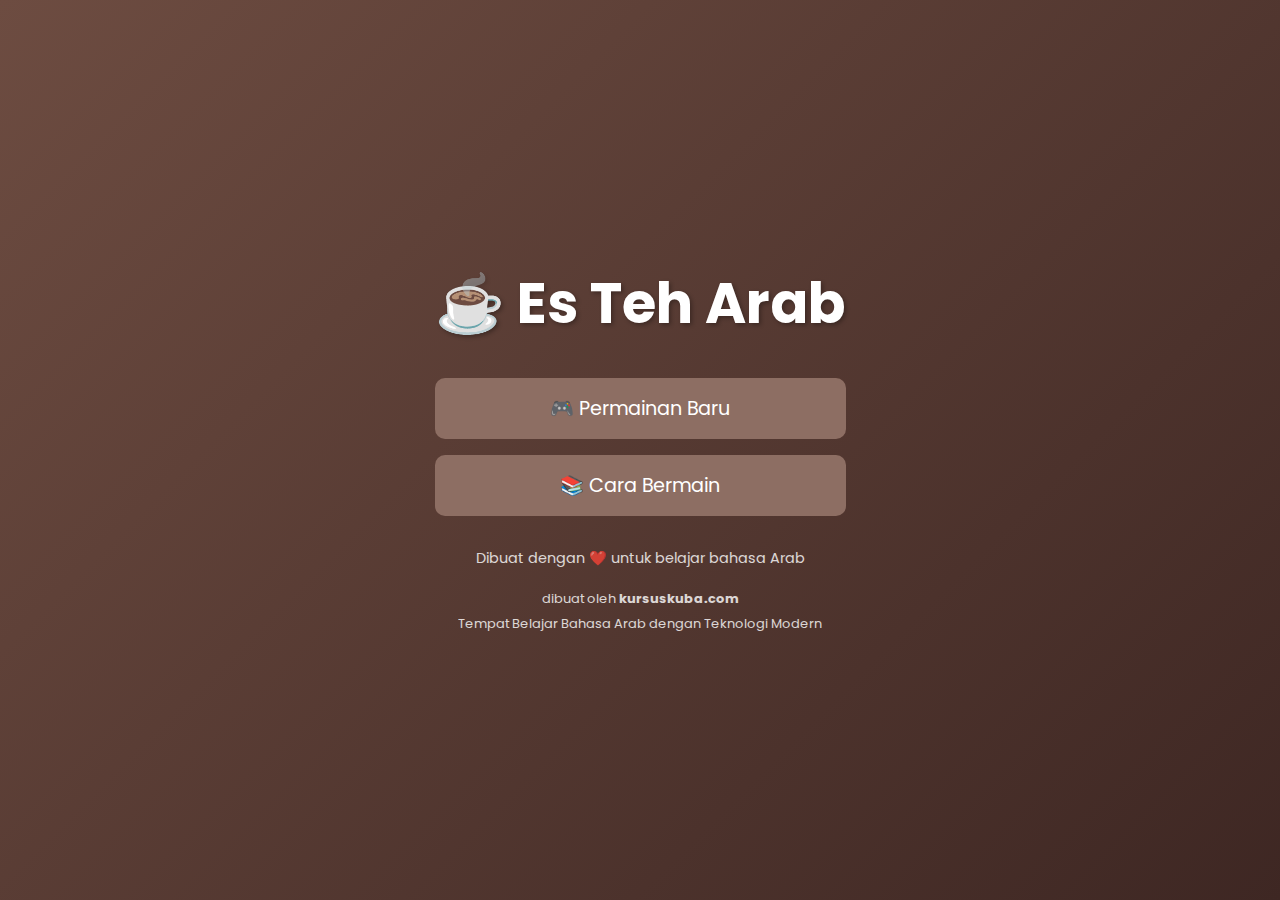
<file: index.html>
<!DOCTYPE html>
<html lang="id">
<head>
    <meta charset="UTF-8">
    <meta name="viewport" content="width=device-width, initial-scale=1.0">
    <title>Es Teh Arab</title>
    <link rel="stylesheet" href="https://fonts.googleapis.com/css2?family=Poppins:wght@400;500;600&display=swap">
    <link rel="stylesheet" href="styles.css">
</head>
<body class="menu-page">
    <div class="menu-container">
        <h1 class="game-title">☕ Es Teh Arab</h1>
        <div class="menu-buttons">
            <a href="game.html" class="menu-button">🎮 Permainan Baru</a>
            <a href="tutorial.html" class="menu-button">📚 Cara Bermain</a>
        </div>
        <div class="credits">
            <p>Dibuat dengan ❤️ untuk belajar bahasa Arab</p>
            <div class="watermark">
                <p>dibuat oleh <a href="https://kursuskuba.com" target="_blank" class="kursuskuba-link"><strong>kursuskuba.com</strong></a></p>
                <p>Tempat Belajar Bahasa Arab dengan Teknologi Modern</p>
            </div>
        </div>
    </div>
</body>
</html>
</file>
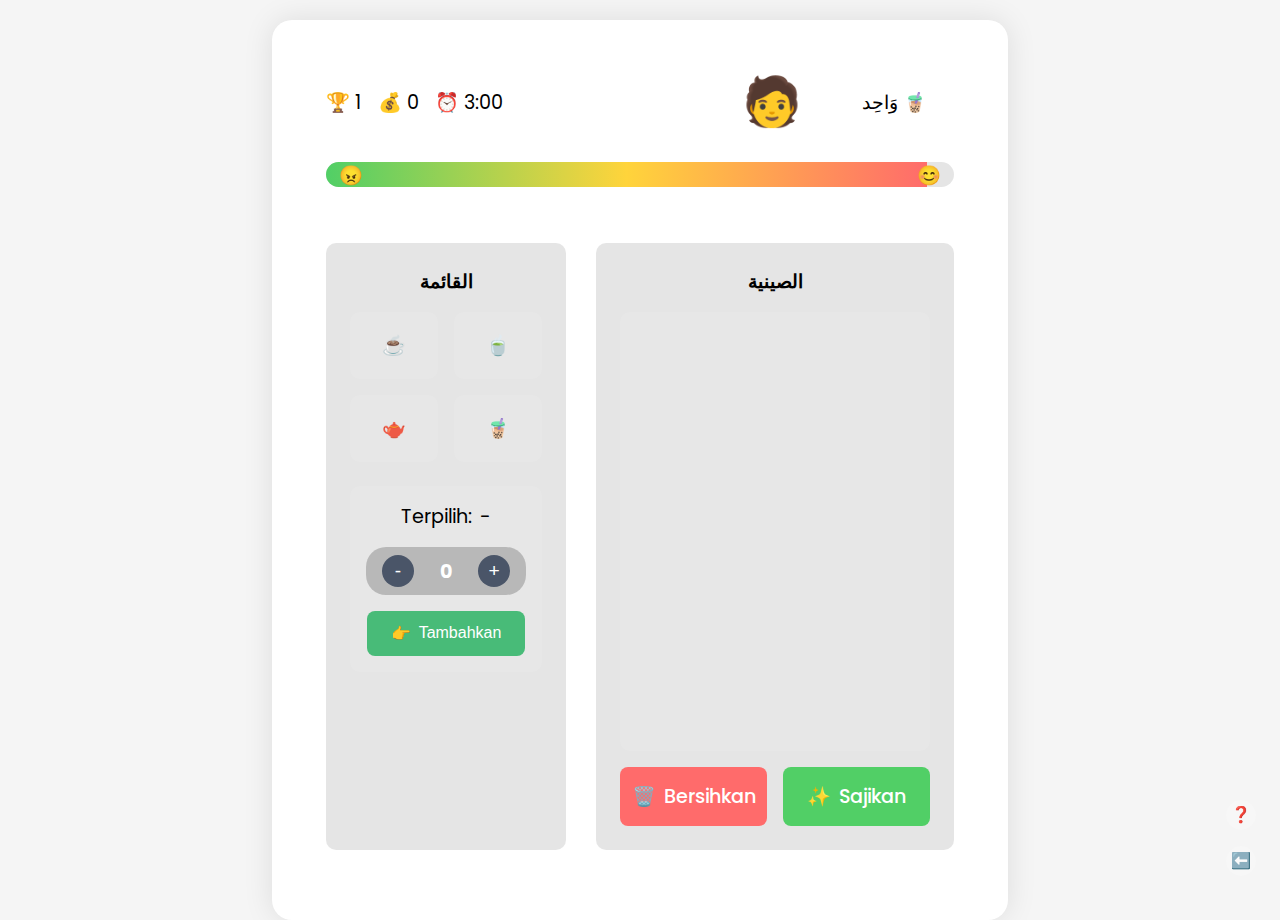
<file: game.html>
<!DOCTYPE html>
<html lang="id">
<head>
    <meta charset="UTF-8">
    <meta name="viewport" content="width=device-width, initial-scale=1.0">
    <title>Es Teh Arab - Permainan</title>
    <link href="https://fonts.googleapis.com/css2?family=Poppins:wght@400;500;600&family=Noto+Sans+Arabic:wght@400;500;600&display=swap" rel="stylesheet">
    <link rel="stylesheet" href="styles.css">
</head>
<body class="game-page">
    <div class="game-container">
        <div class="game-header">
            <div class="header-content">
                <div class="stats">
                    <div class="level">🏆 <span id="level">1</span></div>
                    <div class="fulus">💰 <span id="fulus">0</span></div>
                    <div class="game-timer">⏰ <span id="timer">3:00</span></div>
                </div>
                
                <div class="customer-info">
                    <div id="customer-emoji" class="customer-emoji"></div>
                    <div id="customer-speech" class="speech-bubble" aria-live="polite"></div>
                </div>
            </div>

            <div class="patience-container">
                <div id="timer-angry">😠</div>
                <div id="patience-bar"></div>
                <div id="timer-happy">😊</div>
            </div>
        </div>

        <div class="game-content">
            <div class="left-panel">
                <h2 class="panel-title">القائمة</h2>
                <div class="menu-grid">
                    <button class="tea-button" data-drink="☕">☕</button>
                    <button class="tea-button" data-drink="🍵">🍵</button>
                    <button class="tea-button" data-drink="🫖">🫖</button>
                    <button class="tea-button" data-drink="🧋">🧋</button>
                </div>
                <div class="quantity-panel">
                    <div class="selected-drink">
                        <span>Terpilih:</span>
                        <span class="selected-icon">-</span>
                    </div>
                    <div class="quantity-controls">
                        <button class="quantity-btn minus-btn">-</button>
                        <span class="quantity">0</span>
                        <button class="quantity-btn plus-btn">+</button>
                    </div>
                    <button class="add-btn">
                        <span>👉</span>
                        <span>Tambahkan</span>
                    </button>
                </div>
            </div>
            <div class="right-panel">
                <h2 class="panel-title">الصينية</h2>
                <div id="tray" class="tray" aria-label="Nampan pesanan"></div>
                <div class="action-container">
                    <button id="clear-tray" class="action-button clear-btn">
                        <span>🗑️</span>
                        <span>Bersihkan</span>
                    </button>
                    <button id="serve-order" class="action-button serve-btn">
                        <span>✨</span>
                        <span>Sajikan</span>
                    </button>
                </div>
            </div>
        </div>

        <div class="navigation-buttons">
            <a class="nav-circle" href="tutorial.html">❓</a>
            <a class="nav-circle" href="index.html">⬅️</a>
        </div>

        <div id="popup-emotion" class="emotion-popup" aria-hidden="true"></div>

        <script src="ui.js"></script>
        <script src="game.js"></script>
    </div>
</body>
</html>
</file>
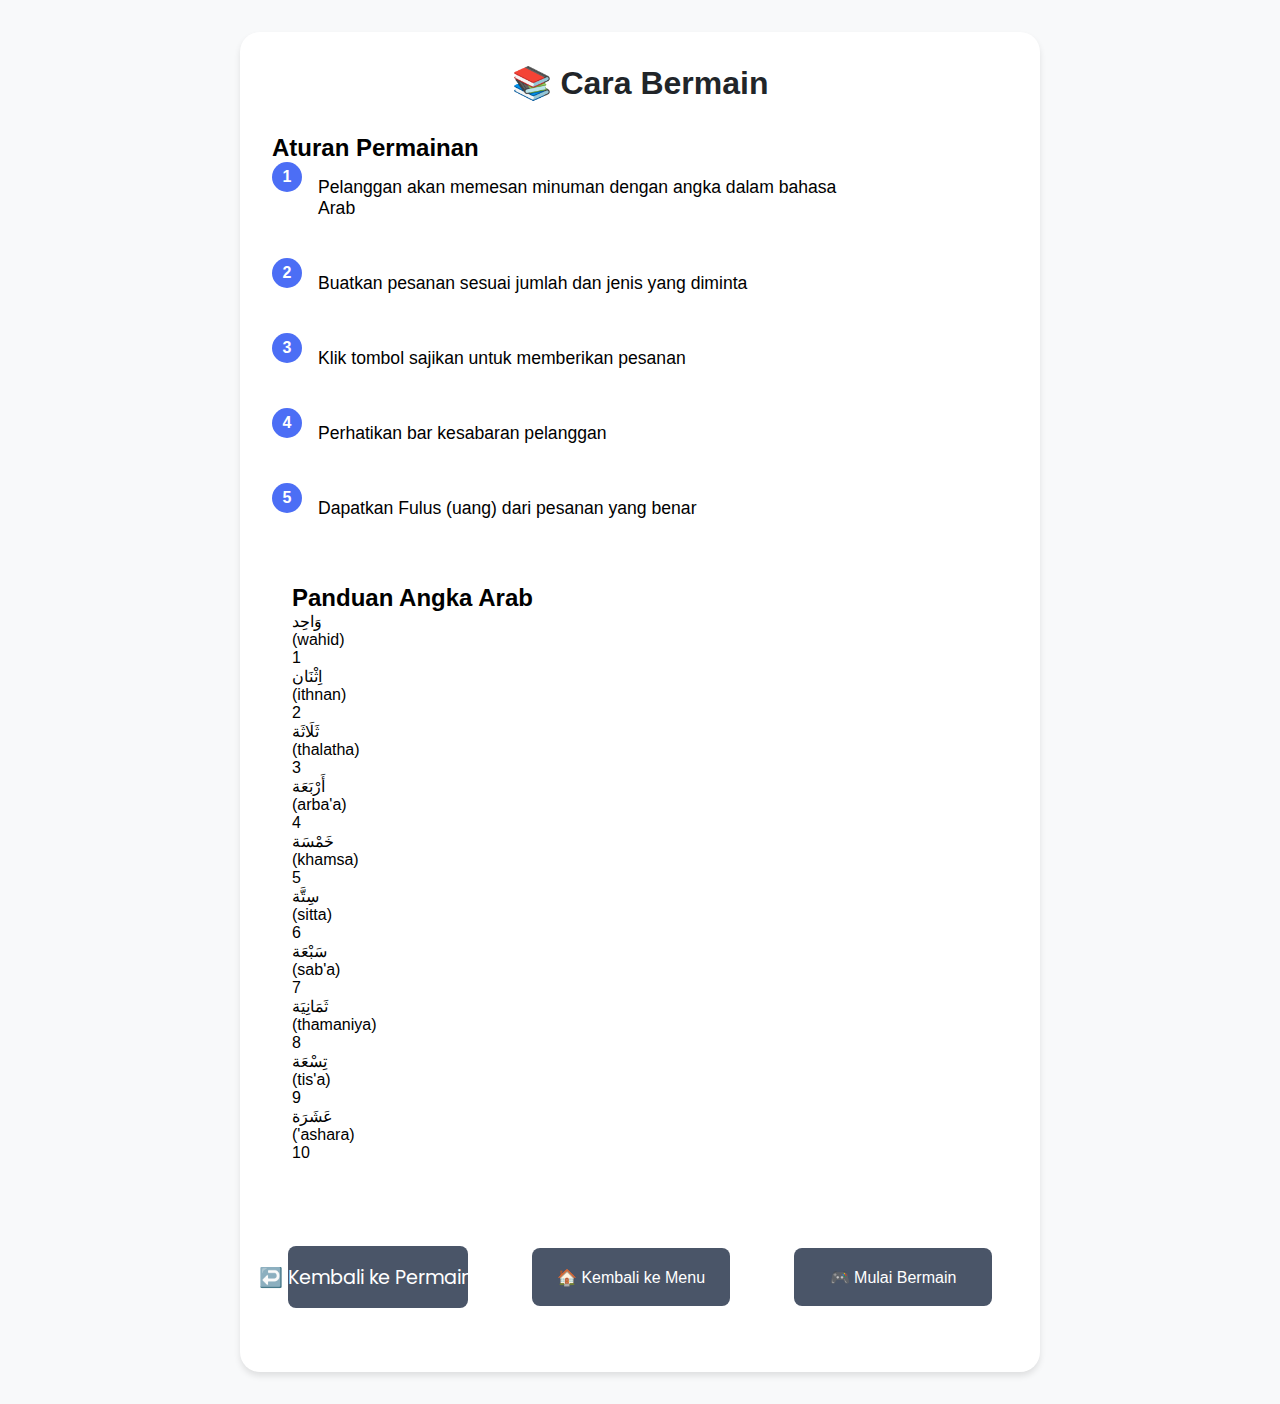
<file: tutorial.html>
<!DOCTYPE html>
<html lang="id">
<head>
    <meta charset="UTF-8">
    <meta name="viewport" content="width=device-width, initial-scale=1.0">
    <title>Es Teh Arab - Cara Bermain</title>
    <link rel="stylesheet" href="https://fonts.googleapis.com/css2?family=Poppins:wght@400;500;600&display=swap">
    <link rel="stylesheet" href="styles.css">
</head>
<body class="tutorial-page">
    <div class="tutorial-container">
        <h1 class="tutorial-title">📚 Cara Bermain</h1>
        
        <div class="tutorial-content">
            <div class="instructions">
                <h2>Aturan Permainan</h2>
                <div class="instruction-steps">
                    <div class="step">
                        <div class="step-number">1</div>
                        <p>Pelanggan akan memesan minuman dengan angka dalam bahasa Arab</p>
                    </div>
                    <div class="step">
                        <div class="step-number">2</div>
                        <p>Buatkan pesanan sesuai jumlah dan jenis yang diminta</p>
                    </div>
                    <div class="step">
                        <div class="step-number">3</div>
                        <p>Klik tombol sajikan untuk memberikan pesanan</p>
                    </div>
                    <div class="step">
                        <div class="step-number">4</div>
                        <p>Perhatikan bar kesabaran pelanggan</p>
                    </div>
                    <div class="step">
                        <div class="step-number">5</div>
                        <p>Dapatkan Fulus (uang) dari pesanan yang benar</p>
                    </div>
                </div>
            </div>

            <div class="number-guide">
                <h2>Panduan Angka Arab</h2>
                <div class="number-list">
                    <div class="number-item">
                        <div class="arabic">وَاحِد</div>
                        <div class="latin">(wahid)</div>
                        <div class="number">1</div>
                    </div>
                    <div class="number-item">
                        <div class="arabic">اِثْنَان</div>
                        <div class="latin">(ithnan)</div>
                        <div class="number">2</div>
                    </div>
                    <div class="number-item">
                        <div class="arabic">ثَلَاثَة</div>
                        <div class="latin">(thalatha)</div>
                        <div class="number">3</div>
                    </div>
                    <div class="number-item">
                        <div class="arabic">أَرْبَعَة</div>
                        <div class="latin">(arba'a)</div>
                        <div class="number">4</div>
                    </div>
                    <div class="number-item">
                        <div class="arabic">خَمْسَة</div>
                        <div class="latin">(khamsa)</div>
                        <div class="number">5</div>
                    </div>
                    <div class="number-item">
                        <div class="arabic">سِتَّة</div>
                        <div class="latin">(sitta)</div>
                        <div class="number">6</div>
                    </div>
                    <div class="number-item">
                        <div class="arabic">سَبْعَة</div>
                        <div class="latin">(sab'a)</div>
                        <div class="number">7</div>
                    </div>
                    <div class="number-item">
                        <div class="arabic">ثَمَانِيَة</div>
                        <div class="latin">(thamaniya)</div>
                        <div class="number">8</div>
                    </div>
                    <div class="number-item">
                        <div class="arabic">تِسْعَة</div>
                        <div class="latin">(tis'a)</div>
                        <div class="number">9</div>
                    </div>
                    <div class="number-item">
                        <div class="arabic">عَشَرَة</div>
                        <div class="latin">('ashara)</div>
                        <div class="number">10</div>
                    </div>
                </div>
            </div>
        </div>

        <div class="tutorial-footer">
            <div class="button-container">
                <a href="game.html" class="nav-button back-button">↩️ Kembali ke Permainan</a>
                <a href="index.html" class="nav-button menu-button">🏠 Kembali ke Menu</a>
                <a href="game.html" class="nav-button play-button">🎮 Mulai Bermain</a>
            </div>
        </div>
    </div>
</body>
</html>
</file>
<file: styles.css>
/* General Styles */
* {
    margin: 0;
    padding: 0;
    box-sizing: border-box;
}

body {
    font-family: Arial, sans-serif;
    background: #f0f0f0;
    min-height: 100vh;
    display: flex;
    flex-direction: column;
}

.screen {
    display: none;
    width: 100%;
    height: 100%;
    padding: 20px;
}

/* Menu Page Styles */
.menu-page {
    background: linear-gradient(135deg, #6d4c41 0%, #3e2723 100%);
    color: white;
    min-height: 100vh;
    display: flex;
    align-items: center;
    justify-content: center;
    font-family: 'Poppins', sans-serif;
}

.menu-container {
    text-align: center;
    padding: 2rem;
}

.game-title {
    font-size: 3.5em;
    margin-bottom: 2rem;
    text-shadow: 2px 2px 4px rgba(0, 0, 0, 0.3);
}

.menu-buttons {
    display: flex;
    flex-direction: column;
    gap: 1rem;
    margin-bottom: 2rem;
}

.menu-button {
    font-size: 1.2em;
    padding: 1rem 2rem;
    border: none;
    border-radius: 10px;
    background: #8d6e63;
    color: white;
    cursor: pointer;
    transition: all 0.3s ease;
    text-decoration: none;
    display: inline-block;
}

.menu-button:hover {
    transform: translateY(-3px);
    background: #a1887f;
    box-shadow: 0 4px 8px rgba(0, 0, 0, 0.2);
}

.credits {
    margin-top: 2rem;
    font-size: 0.9em;
    opacity: 0.8;
}

/* Tutorial Page Styles */
.tutorial-page {
    background: #f8f9fa;
    min-height: 100vh;
    display: flex;
    justify-content: center;
    align-items: center;
    padding: 2rem;
}

.tutorial-container {
    background: white;
    border-radius: 20px;
    padding: 2rem;
    max-width: 800px;
    width: 100%;
    box-shadow: 0 4px 6px rgba(0, 0, 0, 0.1);
}

.tutorial-title {
    text-align: center;
    color: #212529;
    margin-bottom: 2rem;
    font-size: 2rem;
}

.tutorial-content {
    margin-bottom: 2rem;
}

.instruction-steps {
    display: flex;
    flex-direction: column;
    gap: 1.5rem;
}

.step {
    display: flex;
    gap: 1rem;
    align-items: flex-start;
}

.step-number {
    background: #4c6ef5;
    color: white;
    width: 30px;
    height: 30px;
    border-radius: 50%;
    display: flex;
    align-items: center;
    justify-content: center;
    font-weight: 600;
    flex-shrink: 0;
}

.tutorial-footer {
    margin-top: 2rem;
    padding: 1rem;
}

.button-container {
    display: flex;
    gap: 1rem;
    justify-content: center;
    flex-wrap: wrap;
}

.nav-button {
    all: unset;
    background: rgba(255, 255, 255, 0.2);
    color: white;
    border-radius: 4px;
    cursor: pointer;
    width: 32px;
    height: 32px;
    display: grid;
    place-items: center;
    font-size: 18px;
}

.nav-button:hover {
    background: rgba(255, 255, 255, 0.3);
}

.navigation-buttons {
    position: fixed;
    bottom: 10px;
    right: 10px;
    display: flex;
    flex-direction: column;
    gap: 6px;
    z-index: 1000;
}

.nav-circle {
    width: 30px;
    height: 30px;
    border-radius: 50%;
    background: rgba(255, 255, 255, 0.2);
    color: white;
    text-decoration: none;
    display: flex;
    align-items: center;
    justify-content: center;
    font-size: 16px;
    line-height: 1;
    cursor: pointer;
}

.nav-circle:hover {
    background: rgba(255, 255, 255, 0.3);
}

@media (max-width: 768px) {
    .tutorial-container {
        padding: 1.5rem;
    }

    .tutorial-title {
        font-size: 1.5rem;
    }

    .step {
        font-size: 0.9em;
    }

    .menu-container {
        padding: 1rem;
        width: 100%;
        max-width: 100%;
        min-height: 100vh;
        display: flex;
        flex-direction: column;
        justify-content: center;
    }

    .game-title {
        font-size: 2.5rem;
        margin-bottom: 2rem;
    }

    .menu-buttons {
        gap: 1rem;
    }

    .menu-button {
        padding: 0.8rem 1rem;
        font-size: 1.1rem;
        width: 100%;
        max-width: 280px;
    }

    .credits {
        margin-top: 2rem;
    }

    .watermark {
        margin-top: 1.5rem;
        font-size: 0.85em;
    }

    .watermark p {
        margin: 3px 0;
        line-height: 1.4;
    }

    .button-container {
        display: flex;
        flex-direction: column;
        gap: 0.8rem;
        position: relative;
        width: 100%;
    }

    .action-buttons {
        display: grid;
        grid-template-columns: 1fr 1fr;
        gap: 0.5rem;
        width: 100%;
        margin-bottom: 0.5rem;
    }

    .action-button {
        width: 100%;
        padding: 0.8rem;
        font-size: 0.9rem;
        margin: 0;
    }

    .back-button {
        width: 100%;
        margin-top: 0.5rem;
    }

    /* Memastikan tombol tidak tumpang tindih */
    .game-footer {
        display: flex;
        flex-direction: column;
        gap: 0.5rem;
        padding: 0.8rem;
        margin-top: 1rem;
    }

    .game-footer .button-container {
        display: flex;
        flex-direction: column;
        gap: 0.5rem;
    }

    .help-button, 
    .back-button {
        width: 100%;
        margin: 0;
        padding: 0.8rem;
        font-size: 0.9rem;
    }

    .navigation-buttons {
        bottom: 8px;
        right: 8px;
    }

    .nav-circle {
        width: 26px;
        height: 26px;
        font-size: 14px;
    }

    .nav-button {
        width: 28px;
        height: 28px;
        font-size: 16px;
    }
}

/* Learning Page Styles */
.learning-container {
    display: flex;
    flex-direction: column;
    align-items: center;
    padding: 40px 20px;
    color: white;
}

.learning-container h2 {
    font-size: 2em;
    margin-bottom: 30px;
}

.instructions {
    max-width: 600px;
    margin-bottom: 30px;
}

.instructions p {
    margin: 15px 0;
    font-size: 1.1em;
}

.number-guide {
    background: rgba(255, 255, 255, 0.1);
    padding: 20px;
    border-radius: 10px;
    margin-bottom: 30px;
}

.number-guide h3 {
    margin-bottom: 15px;
}

.number-guide ul {
    list-style: none;
}

.number-guide li {
    margin: 10px 0;
    font-size: 1.1em;
}

/* Game Page Styles */
.game-page {
    background: #f5f5f5;
    min-height: 100vh;
    height: 100vh; /* Force full height */
    font-family: 'Poppins', sans-serif;
    overflow: hidden; /* Prevent scrolling */
}

.game-container {
    display: flex;
    flex-direction: column;
    gap: 1rem;
    padding: 1rem;
    height: 100vh;
    max-width: 1200px;
    margin: 0 auto;
}

.game-content {
    display: flex;
    gap: 1.5rem;
    padding: 1.5rem;
    height: calc(100vh - 120px);
}

.button-container {
    display: flex;
    gap: 1rem;
    padding: 1rem 0;
    justify-content: space-between;
    align-items: center;
}

.left-buttons {
    display: flex;
    gap: 0.8rem;
}

.right-buttons {
    display: flex;
    gap: 0.8rem;
}

.action-button, .back-button, .help-button {
    padding: 0.7rem 1.5rem;
    font-size: 1em;
    border: none;
    border-radius: 10px;
    cursor: pointer;
    transition: all 0.2s;
    display: flex;
    align-items: center;
    justify-content: center;
    gap: 0.5rem;
    font-family: 'Poppins', sans-serif;
    white-space: nowrap;
    min-width: 140px;
}

.action-button {
    font-weight: 500;
}

#clear-tray {
    background: #ff6b6b;
    color: white;
}

#clear-tray:hover {
    background: #fa5252;
}

#serve-order {
    background: #51cf66;
    color: white;
}

#serve-order:hover {
    background: #40c057;
}

.back-button {
    background: #868e96;
    color: white;
}

.back-button:hover {
    background: #495057;
}

.help-button {
    background: #4c6ef5;
    color: white;
}

.help-button:hover {
    background: #3b5bdb;
}

.game-header {
    padding: 1rem 1.5rem;
    display: flex;
    flex-direction: column;
    gap: 1rem;
}

.header-content {
    display: flex;
    justify-content: space-between;
    align-items: center;
}

.stats {
    display: flex;
    gap: 1rem;
    font-size: 1.2rem;
}

.customer-info {
    display: flex;
    align-items: center;
    gap: 1rem;
}

.customer-emoji {
    font-size: 3rem;
    animation: customerAppear 0.5s ease-out;
}

.patience-container {
    width: 100%;
    background: rgba(0, 0, 0, 0.1);
    border-radius: 20px;
    height: 25px;
    overflow: hidden;
    position: relative;
    margin-top: 0.5rem;
}

#patience-bar {
    height: 100%;
    background: linear-gradient(90deg, #51cf66, #ffd43b, #ff6b6b);
    width: 100%;
    transition: width 0.2s ease;
}

#timer-angry, #timer-happy {
    position: absolute;
    top: 50%;
    transform: translateY(-50%);
    font-size: 1.2rem;
    z-index: 1;
    padding: 0 0.5rem;
}

#timer-angry {
    left: 5px;
}

#timer-happy {
    right: 5px;
}

.speech-bubble {
    position: relative;
    background: rgba(255, 255, 255, 0.9);
    border-radius: 10px;
    padding: 0.8rem;
    font-size: 1.2rem;
    margin-left: 1rem;
    min-width: 120px;
    text-align: center;
}

.speech-bubble::before {
    content: '';
    position: absolute;
    left: -10px;
    top: 50%;
    transform: translateY(-50%);
    border-width: 10px;
    border-style: solid;
    border-color: transparent rgba(255, 255, 255, 0.9) transparent transparent;
}

.left-panel, .right-panel {
    flex: 1;
    display: flex;
    flex-direction: column;
    background: rgba(0, 0, 0, 0.1);
    border-radius: 10px;
    padding: 1.5rem;
}

.panel-title {
    margin: 0 0 1rem 0;
    font-size: 1.2rem;
    color: #000000;
    text-align: center;
    font-weight: bold;
}

.tray {
    flex: 1;
    background: rgba(255, 255, 255, 0.1);
    border-radius: 10px;
    padding: 1rem;
    display: flex;
    flex-wrap: wrap;
    align-content: flex-start;
    gap: 0.5rem;
    overflow-y: auto;
    margin-bottom: 1rem;
}

.action-container {
    display: flex;
    gap: 1rem;
    margin-top: auto;
}

.action-button {
    flex: 1;
    padding: 0.8rem;
    border: none;
    border-radius: 8px;
    font-size: 1rem;
    cursor: pointer;
    color: white;
    transition: transform 0.2s, background-color 0.2s;
    display: flex;
    align-items: center;
    justify-content: center;
    gap: 0.5rem;
}

.clear-btn {
    background: #e53e3e;
}

.clear-btn:hover {
    background: #c53030;
}

.serve-btn {
    background: #48bb78;
}

.serve-btn:hover {
    background: #38a169;
}

.menu-grid {
    display: grid;
    grid-template-columns: repeat(2, 1fr);
    gap: 1rem;
    margin-bottom: 1.5rem;
}

.tea-button {
    font-size: 2.5rem;
    background: rgba(255, 255, 255, 0.1);
    border: 2px solid transparent;
    border-radius: 10px;
    cursor: pointer;
    transition: all 0.2s ease;
    padding: 1rem;
    display: flex;
    align-items: center;
    justify-content: center;
}

.tea-button:hover {
    background: rgba(255, 255, 255, 0.2);
    transform: translateY(-2px);
}

.tea-button.selected {
    background: rgba(72, 187, 120, 0.2);
    border-color: #48bb78;
    box-shadow: 0 0 10px rgba(72, 187, 120, 0.3);
}

.quantity-panel {
    background: rgba(255, 255, 255, 0.1);
    border-radius: 10px;
    padding: 1rem;
    display: flex;
    flex-direction: column;
    gap: 1rem;
    align-items: center;
}

.selected-drink {
    display: flex;
    align-items: center;
    gap: 0.5rem;
    font-size: 1.2rem;
}

.quantity-controls {
    display: flex;
    align-items: center;
    gap: 1rem;
    background: rgba(0, 0, 0, 0.2);
    padding: 0.5rem 1rem;
    border-radius: 20px;
}

.quantity-btn {
    width: 32px;
    height: 32px;
    border: none;
    border-radius: 50%;
    background: #4a5568;
    color: white;
    cursor: pointer;
    font-size: 1.2rem;
    display: flex;
    align-items: center;
    justify-content: center;
    transition: background 0.2s;
}

.quantity-btn:hover {
    background: #2d3748;
}

.quantity {
    min-width: 32px;
    text-align: center;
    font-size: 1.2rem;
    font-weight: bold;
    color: white;
}

.add-btn {
    background: #48bb78;
    color: white;
    border: none;
    padding: 0.8rem 1.5rem;
    border-radius: 8px;
    cursor: pointer;
    display: flex;
    align-items: center;
    gap: 0.5rem;
    font-size: 1rem;
    transition: transform 0.2s, background-color 0.2s;
}

.add-btn:hover {
    background: #38a169;
    transform: translateY(-2px);
}

.navigation-buttons {
    position: fixed;
    display: flex;
    flex-direction: column;
    gap: 1rem;
    right: 1.5rem;
    bottom: 1.5rem;
}

.nav-button {
    padding: 0.8rem 1.5rem;
    border: none;
    border-radius: 8px;
    font-size: 1rem;
    cursor: pointer;
    background: #4a5568;
    color: white;
    transition: transform 0.2s, background-color 0.2s;
    display: flex;
    align-items: center;
    justify-content: center;
    gap: 0.5rem;
    width: 150px;
}

.nav-button:hover {
    background: #2d3748;
    transform: translateY(-2px);
}

.help-button {
    background: #4c51bf;
}

.help-button:hover {
    background: #434190;
}

.game-footer {
    display: flex;
    justify-content: flex-end;
    gap: 0.8rem;
    padding: 1rem 0;
    margin-top: 0.5rem;
    position: relative;
    z-index: 0;
}

.arabic-text {
    font-family: 'Noto Sans Arabic', sans-serif;
    font-size: 1.6rem;
}

.watermark {
    margin-top: 20px;
    text-align: center;
    font-size: 0.9em;
    color: white;
}

.watermark p {
    margin: 5px 0;
}

.kursuskuba-link {
    color: white;
    text-decoration: none;
    transition: color 0.3s ease;
}

.kursuskuba-link:hover {
    color: #e6e6e6;
    text-decoration: underline;
}

/* Mobile Responsive Design */
@media (max-width: 768px) {
    .game-container {
        padding: 0.5rem;
        gap: 0.5rem;
    }

    .game-content {
        flex-direction: column;
        height: calc(100vh - 300px);
    }

    .left-panel {
        flex: 2;
    }

    .right-panel {
        flex: 1;
    }

    .tray {
        min-height: 80px;
        max-height: calc(100% - 80px);
    }

    .menu-options {
        gap: 0.5rem;
    }

    .tea-button {
        padding: 0.6rem;
        font-size: 0.9em;
    }

    .action-button, .back-button, .help-button {
        padding: 0.6rem 1rem;
        font-size: 0.9em;
        min-width: 120px;
    }
    
    .button-container {
        flex-direction: column;
        gap: 0.8rem;
    }

    .left-buttons, .right-buttons {
        width: 100%;
        justify-content: space-between;
    }
    
    .game-footer {
        padding: 0.8rem 0;
    }
    
    .back-button, .help-button {
        padding: 0.6rem 1rem;
        font-size: 0.9em;
    }
}

/* Desktop Frame */
@media (min-width: 1024px) {
    .game-container {
        max-width: 1200px;
        margin: 20px auto;
        padding: 30px;
        background: white;
        border-radius: 20px;
        box-shadow: 0 0 30px rgba(0,0,0,0.1);
    }

    .game-content {
        gap: 30px;
    }

    .tray {
        min-height: 300px;
    }

    .tea-button {
        padding: 20px;
        font-size: 1.2em;
    }

    .action-button, .back-button, .help-button {
        padding: 15px;
        font-size: 1.2em;
    }
}
</file>
